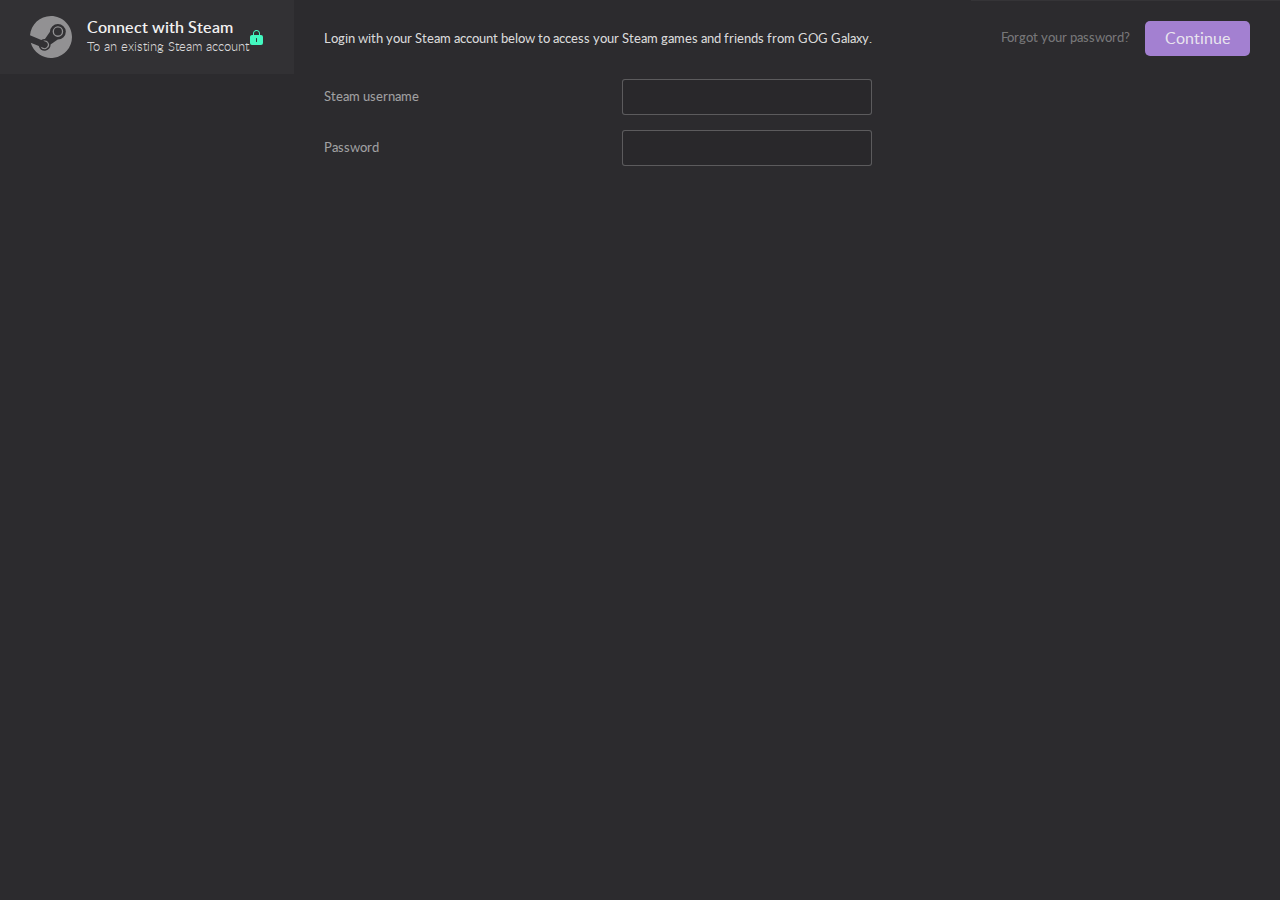
<file: src/custom_login/index.html>
<!DOCTYPE html>
<html lang="en">

<head>
    <meta charset="UTF-8">
    <meta name="viewport" content="width=device-width, initial-scale=1.0">
    <meta http-equiv="X-UA-Compatible" content="ie=edge">
    <link rel="stylesheet" href="css/style.css">
    <title>Connect with Steam</title>
</head>

<body>
    <div class="container">
        <header class="main-header">
            <div class="main-header__container">
                <img class="steam-logo-icon" src="img/icon-steam-logo.svg" alt="Steam logo">
                <div class="main-header__title">
                    <h1 class="title">Connect with Steam</h1>
                    <p class="subtitle">To an existing Steam account</p>
                </div>
            </div>
            <div class="main-header__container padlock-icon-container">
                <svg class="padlock-icon" xmlns="http://www.w3.org/2000/svg" viewBox="0 0 15 15">
                    <g fill-rule="evenodd">
                        <path d="M7.5 0c2 0 3.5 1.6 3.5 3.5V5h1a2 2 0 012 2v6a2 2 0 01-2 2H3a2 2 0 01-2-2V7c0-1.1.9-2 2-2h1V3.5C4 1.5 5.6 0 7.5 0zm0 8c-.2 0-.4.2-.5.4v3.1a.5.5 0 001 0v-3c0-.3-.2-.5-.5-.5zm0-7C6.2 1 5.1 2 5 3.3V5h5V3.5C10 2.2 9 1.1 7.7 1h-.2z"/>
                    </g>
                </svg>
                <span class="tooltip">GOG Galaxy does not hold your data. Your login and password will be sent as encrypted data to Steam servers.</span>
            </div>
        </header>
        <section class="main-content">
            <form id="main-form" class="main-form" action="/" method="GET">
                <fieldset id="loginFieldset" style="display: none;">
                    <legend>Login with your Steam account below to access your Steam games and friends from GOG Galaxy.</legend>
                    <div class="field-group">
                        <label for="step-1-username">Steam username</label>
                        <input class="basic-input login-input" type="text" id="step-1-username" name="username" disabled="disabled">
                    </div>
                    <div class="field-group">
                        <label for="step-1-password">Password</label>
                        <input class="basic-input login-input" type="password" id="step-1-password" name="password" disabled="disabled">
                    </div>
                </fieldset>
                <fieldset id="loginErrorFieldset" style="display: none;">
                    <legend>Login with your Steam account below to access your Steam games and friends from GOG Galaxy.</legend>
                    <div class="field-group">
                        <label for="step-2-username">Steam username</label>
                        <input class="basic-input login-input errored" type="text" id="step-2-username" name="username" disabled="disabled">
                    </div>
                    <div class="field-group relative">
                        <label for="step-2-password-errored">Password</label>
                        <input class="basic-input login-input errored" type="password" id="step-2-password-errored" name="password" disabled="disabled">
                        <div class="show-password"></div>
                    </div>
                    <p class="error-message">
                        <img src="img/icon-error.svg" alt="" class="error-icon"> You have entered your password or account name incorrectly. Please check your password and account name and try again.
                    </p>
                </fieldset>
                <fieldset id="steamGuardFieldset" style="display: none;">
                    <legend>Enter a special access code (Steam Guard) that was sent to your email address from Steam Support.</legend>
                    <div class="field-group field-group--no-justify">
                        <label for="step-1-code">Steam Guard code</label>
                        <input class="basic-input steam-guard-input" type="text" id="step-1-code" name="code" disabled="disabled">
                    </div>
                    <p class="resend-code">Haven’t received the email from Steam Support?
                        <a href="/two_factor_mail_finished?resend=True" class="resend-button">Resend it.</a>
                    </p>
                </fieldset>
                <fieldset id="steamGuardErrorFieldset" style="display: none;">
                    <legend>Enter a special access code (Steam Guard) that was sent to your email address from Steam Support.</legend>
                    <div class="field-group field-group--no-justify">
                        <label for="step-2-code">Steam Guard code</label>
                        <input class="basic-input steam-guard-input errored" type="text" id="step-2-code" name="code" disabled="disabled">
                    </div>
                    <p class="resend-code">Haven’t received the email from Steam Support?
                        <a href="/two_factor_mail_finished?resend=True" class="resend-button">Resend it.</a>
                    </p>
                    <p class="error-message error-message--centered">
                        <img src="img/icon-error.svg" alt="" class="error-icon"> Invalid code
                    </p>
                </fieldset>
                <fieldset id="steamAuthenticatorFieldset" style="display: none;">
                    <legend>As an additional security mesasure, you’ll need to enter the current Steam Guard code from the Steam
                        Mobile Authenticator on your phone.</legend>
                    <div class="field-group field-group--no-justify">
                        <label for="step-3-code">Steam Guard code</label>
                        <input class="basic-input steam-guard-input" type="text" id="step-3-code" name="code" disabled="disabled">
                    </div>
                </fieldset>
                <fieldset id="steamAuthenticatorErrorFieldset" style="display: none;">
                    <legend>As an additional security mesasure, you’ll need to enter the current Steam Guard code from the Steam
                        Mobile Authenticator on your phone.</legend>
                    <div class="field-group field-group--no-justify">
                        <label for="step-4-code">Steam Guard code</label>
                        <input class="basic-input steam-guard-input errored" type="text" id="step-4-code" name="code" disabled="disabled">
                    </div>
                    <p class="error-message error-message--centered">
                        <img src="img/icon-error.svg" alt="" class="error-icon"> Invalid code
                    </p>
                </fieldset>
            </form>
        </section>
        <footer class="main-footer">
            <div class="main-footer__container">
                <a class="forgot-password" href="https://help.steampowered.com/en/wizard/HelpWithLogin" target="_blank">Forgot your password?</a>
            </div>
            <div class="main-footer__container">
                <button class="basic-button main-footer__button main-footer__button--primary" type="submit" form="main-form">Continue</button>
            </div>
        </footer>
    </div>
    <script>
        // Toggling password visibility

        const toggleButton = document.querySelector(".show-password");
        const input = document.getElementById("step-2-password-errored");
        function togglePasswordVisibility() {
            if (input.type === "password") {
                input.type = "text";
            } else {
                input.type = "password"
            }
        }
        toggleButton.addEventListener("click", togglePasswordVisibility);

        // Handling urlParams, form actions and enabling inputs

        const urlParamsObj = {
            login: "?view=login",
            loginErrored: "?view=login?errored=true",
            steamGuard: "?view=steamguard",
            steamGuardResendCode: "?view=steamguard?resend=true",
            steamGuardErrored: "?view=steamguard?errored=true",
            steamGuardErroredResendCode: "?view=steamguard?errored=true?resend=true",
            steamAuthenticator: "?view=steamauthenticator",
            steamAuthenticatorErrored: "?view=steamauthenticator?errored=true"
        };

        const fieldSetsObj = {

            loginFieldSet: document.querySelector("#loginFieldset"),
            loginInputs: document.querySelectorAll("#loginFieldset input"),

            loginErrorFieldset: document.querySelector("#loginErrorFieldset"),
            loginErroredInputs: document.querySelectorAll("#loginErrorFieldset input"),

            steamGuardFieldSet: document.querySelector("#steamGuardFieldset"),
            steamGuardInputs: document.querySelectorAll("#steamGuardFieldset input"),

            steamGuardErrorFieldset: document.querySelector("#steamGuardErrorFieldset"),
            steamGuardErrorInputs: document.querySelectorAll("#steamGuardErrorFieldset input"),

            steamAuthenticatorFieldset: document.querySelector("#steamAuthenticatorFieldset"),
            steamAuthenticatorInputs: document.querySelectorAll("#steamAuthenticatorFieldset input"),

            steamAuthenticatorErrorFieldset: document.querySelector("#steamAuthenticatorErrorFieldset"),
            steamAuthenticatorErrorInputs: document.querySelectorAll("#steamAuthenticatorErrorFieldset input")

        }

        function handleEnablingInputs(inputs) {
            for (let i = 0; i < inputs.length; i++) {
                inputs[i].disabled = false;   
            }
        }

        function handleParamsAndFormAction() {
            const url = window.location.search;
            const formElement = document.querySelector("#main-form");
            const forgotPasswordButtonElement = document.querySelector(".forgot-password");

            switch (url) {
                case urlParamsObj.login:
                    fieldSetsObj.loginFieldSet.style.display = "block";
                    handleEnablingInputs(fieldSetsObj.loginInputs);
                    forgotPasswordButtonElement.style.display = "block";
                    formElement.action = "/login_finished";
                    break;
                case urlParamsObj.loginErrored:
                    fieldSetsObj.loginErrorFieldset.style.display = "block";
                    handleEnablingInputs(fieldSetsObj.loginErroredInputs);
                    forgotPasswordButtonElement.style.display = "block";
                    formElement.action = "/login_finished";
                    break;
                case urlParamsObj.steamGuard:
                    fieldSetsObj.steamGuardFieldSet.style.display = "block";
                    handleEnablingInputs(fieldSetsObj.steamGuardInputs);
                    formElement.action = "/two_factor_mail_finished";
                    break;
                case urlParamsObj.steamGuardErrored:
                    fieldSetsObj.steamGuardErrorFieldset.style.display = "block";
                    handleEnablingInputs(fieldSetsObj.steamGuardErrorInputs);
                    formElement.action = "/two_factor_mail_finished";
                    break;
                case urlParamsObj.steamGuardResendCode:
                    fieldSetsObj.steamGuardFieldSet.style.display = "block";
                    handleEnablingInputs(fieldSetsObj.steamGuardInputs);
                    formElement.action = "/two_factor_mail_finished";
                    break;
                case urlParamsObj.steamGuardErroredResendCode:
                    fieldSetsObj.steamGuardErrorFieldset.style.display = "block";
                    handleEnablingInputs(fieldSetsObj.steamGuardErrorInputs);
                    formElement.action = "/two_factor_mail_finished";
                    break;
                case urlParamsObj.steamAuthenticator:
                    fieldSetsObj.steamAuthenticatorFieldset.style.display = "block";
                    handleEnablingInputs(fieldSetsObj.steamAuthenticatorInputs);
                    formElement.action = "/two_factor_mobile_finished";
                    break;
                case urlParamsObj.steamAuthenticatorErrored:
                    fieldSetsObj.steamAuthenticatorErrorFieldset.style.display = "block";
                    handleEnablingInputs(fieldSetsObj.steamAuthenticatorErrorInputs);
                    formElement.action = "/two_factor_mobile_finished";
                    break;
                default: 
                    fieldSetsObj.loginFieldSet.style.display = "block";
                    handleEnablingInputs(fieldSetsObj.loginInputs);
                    forgotPasswordButtonElement.style.display = "block";
                    formElement.action = "/login_finished";
            }
        }
        window.addEventListener("load", handleParamsAndFormAction);
    </script>
</body>

</html>
</file>
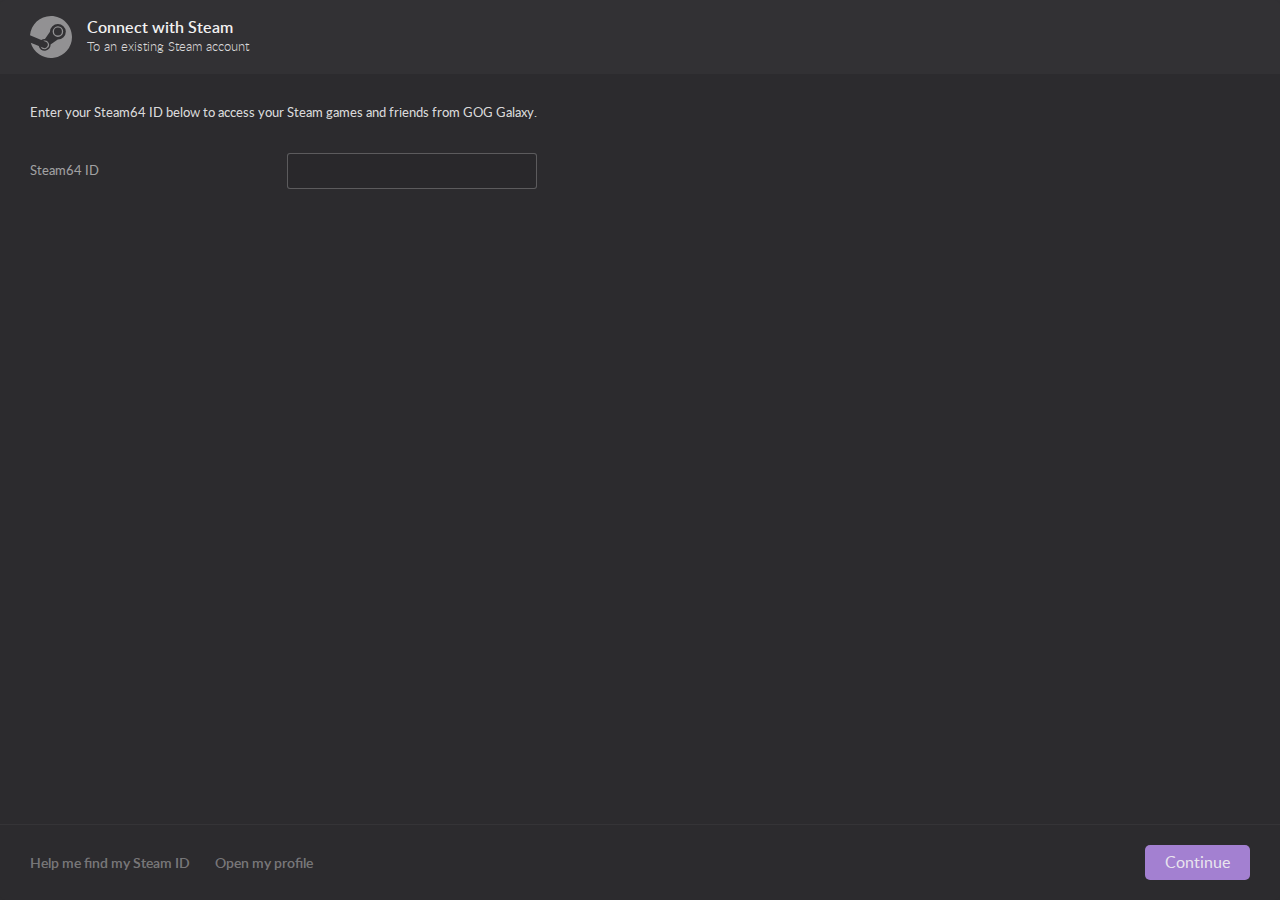
<file: src/public_profiles/custom_login/index.html>
<!DOCTYPE html>
<html lang="en">

<head>
    <meta charset="UTF-8">
    <meta name="viewport" content="width=device-width, initial-scale=1.0">
    <meta http-equiv="X-UA-Compatible" content="ie=edge">
    <link rel="stylesheet" href="../../commonWeb/css/common.css">
    <link rel="stylesheet" href="css/style.css">
    <title>Connect with Steam</title>
</head>

<body>
    <div class="container">
        <div class="content">
            <header class="main-header">
                <div class="main-header__container">
                    <img class="steam-logo-icon" src="../../commonWeb/img/icon-steam-logo.svg" alt="Steam logo">
                    <div class="main-header__title">
                        <h1 class="title">Connect with Steam</h1>
                        <p class="subtitle">To an existing Steam account</p>
                    </div>
                </div>
            </header>
            <section class="main-content">
                <form id="main-form" class="main-form" action="/" method="GET">
                    <fieldset id="loginFieldset" style="display: none;">
                        <legend>Enter your Steam64 ID below to access your Steam games and friends from GOG Galaxy.</legend>
                        <div class="field-group">
                            <label for="steam-id-login">Steam64 ID</label>
                            <input class="basic-input login-input" type="text" id="steam-id-login" name="steam_id" disabled="disabled">
                        </div>
                    </fieldset>
                    <fieldset id="loginErrorFieldset" style="display: none;">
                        <legend>Enter your Steam64 ID below to access your Steam games and friends from GOG Galaxy.</legend>
                        <div class="field-group">
                            <label for="steam-id-error">Steam64 ID</label>
                            <input class="basic-input login-input errored" type="text" id="steam-id-error" name="steam_id" disabled="disabled">
                        </div>
                        <p class="error-message">
                            <img src="../../commonWeb/img/icon-error.svg" alt="" class="error-icon"> Provided Steam64 ID is incorrect.
                        </p>
                    </fieldset>
                    <fieldset id="loginProfileDoesNotExistFieldset" style="display: none;">
                        <legend>Enter your Steam64 ID below to access your Steam games and friends from GOG Galaxy.</legend>
                        <div class="field-group">
                            <label for="steam-id-profile-does-not-exist">Steam64 ID</label>
                            <input class="basic-input login-input errored" type="text" id="steam-id-profile-does-not-exist" name="steam_id" disabled="disabled">
                        </div>
                        <p class="error-message">
                            <img src="../../commonWeb/img/icon-error.svg" alt="" class="error-icon"> Profile with provided Steam64 ID does not exist. Make sure that your provided ID is correct.
                        </p>
                    </fieldset>
                    <fieldset id="loginProfileIsNotPublicFieldset" style="display: none;">
                        <legend>Enter your Steam64 ID below to access your Steam games and friends from GOG Galaxy.</legend>
                        <div class="field-group">
                            <label for="steam-id-profile-is-not-public">Steam64 ID</label>
                            <input class="basic-input login-input errored" type="text" id="steam-id-profile-is-not-public" name="steam_id" disabled="disabled">
                        </div>
                        <p class="error-message">
                            <img src="../../commonWeb/img/icon-error.svg" alt="" class="error-icon"> Your Steam profile is not public.
                        </p>
                        <br>
                        <p>
                            <a class="steam-help" href="https://support.steampowered.com/kb_article.php?ref=4113-YUDH-6401&l=" target="_blank">How to change Steam profile privacy?</a>
                        </p>
                    </fieldset>
                </form>
            </section>
            <footer class="main-footer">
                <div class="main-footer__container">
                    <a class="steam-help" href="https://steamid.xyz/" target="_blank">Help me find my Steam ID</a>
                </div>
                <div class="main-footer__container main-footer__container--left">
                    <a class="steam-help" href="/open_in_default_browser?link=https://steamcommunity.com/login/home/?goto=%2Fmy%2Fprofile">Open my profile</a>
                </div>
                <div class="main-footer__container">
                    <button class="basic-button main-footer__button main-footer__button--primary" type="submit" form="main-form">Continue</button>
                </div>
            </footer>
        </div>
    </div>
    <script src="main.js"></script>
</body>

</html>
</file>
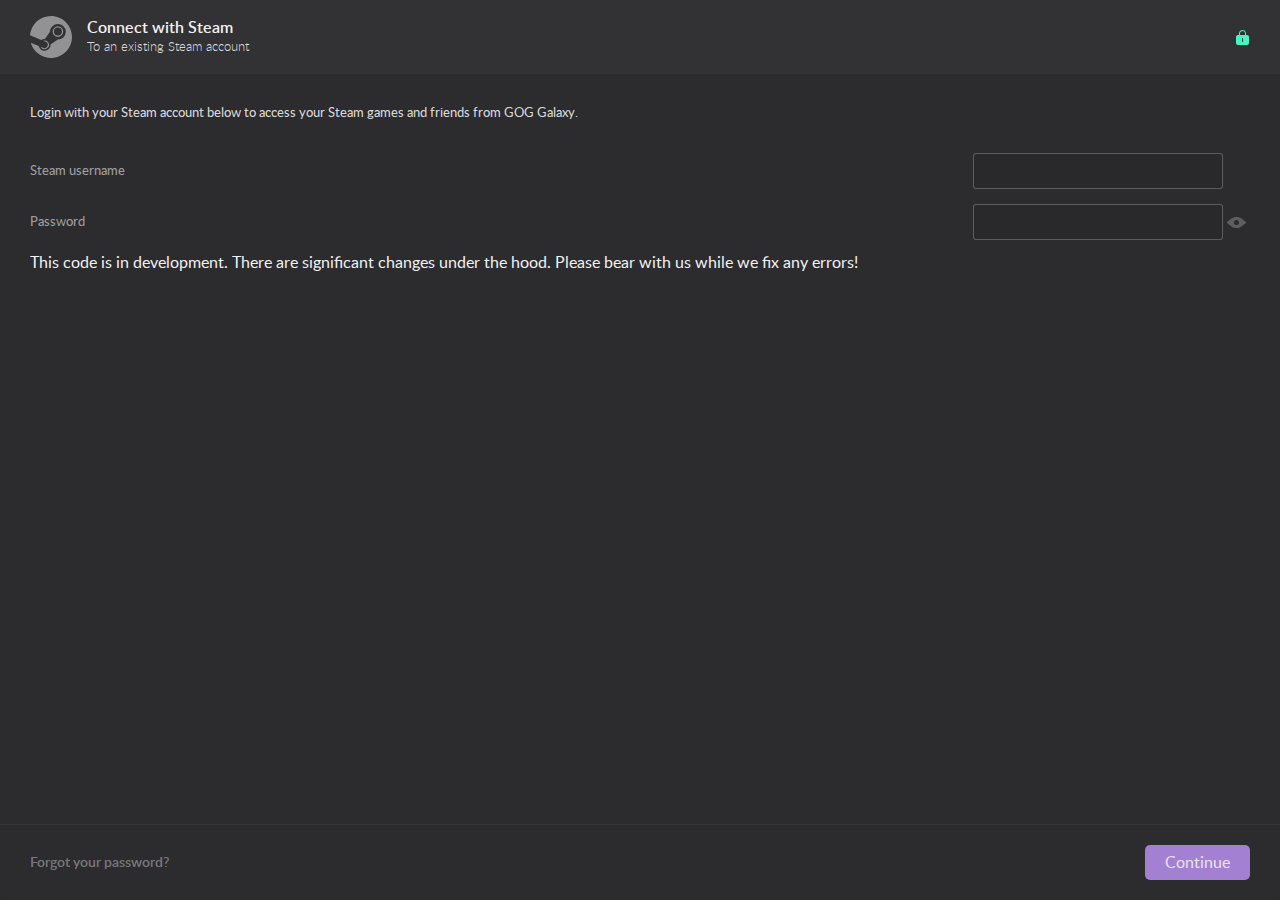
<file: src/steam_network/custom_login/index.html>
<!DOCTYPE html>
<html lang="en">

<head>
	<meta charset="UTF-8">
	<meta name="viewport" content="width=device-width, initial-scale=1.0">
	<meta http-equiv="X-UA-Compatible" content="ie=edge">
	<link rel="stylesheet" href="../../commonWeb/css/common.css">
	<link rel="stylesheet" href="css/style.css">
	<title>Connect with Steam</title>
</head>

<body>
	<div class="container">
		<header class="main-header">
			<div class="main-header__container">
				<img class="steam-logo-icon" src="../../commonWeb/img/icon-steam-logo.svg" alt="Steam logo">
				<div class="main-header__title">
					<h1 class="title">Connect with Steam</h1>
					<p class="subtitle">To an existing Steam account</p>
				</div>
			</div>
			<div class="main-header__container padlock-icon-container">
				<svg class="padlock-icon" xmlns="http://www.w3.org/2000/svg" viewBox="0 0 15 15">
					<g fill-rule="evenodd">
						<path d="M7.5 0c2 0 3.5 1.6 3.5 3.5V5h1a2 2 0 012 2v6a2 2 0 01-2 2H3a2 2 0 01-2-2V7c0-1.1.9-2 2-2h1V3.5C4 1.5 5.6 0 7.5 0zm0 8c-.2 0-.4.2-.5.4v3.1a.5.5 0 001 0v-3c0-.3-.2-.5-.5-.5zm0-7C6.2 1 5.1 2 5 3.3V5h5V3.5C10 2.2 9 1.1 7.7 1h-.2z"/>
					</g>
				</svg>
				<span class="tooltip padlock-tooltip">GOG Galaxy does not hold your data. Your login and password will be sent as encrypted data to Steam servers.</span>
			</div>
		</header>
		<main class="main-content" style="display:flex; flex-direction:column">
			<form id="main-form" class="main-form" action="/" method="GET">
				<fieldset id="getLoginInfo" style="display: none;">
					<legend>Login with your Steam account below to access your Steam games and friends from GOG Galaxy.</legend>
					<div class="field-group">
						<label for="step-1-username">Steam username</label>
						<input class="basic-input login-input" type="text" id="step-1-username" name="username" disabled="disabled">
					</div>
					<div class="field-group">
						<label for="step-1-password">Password</label>
						<div class="password-forgot-holder">
							<input class="basic-input login-input" type="password" id="step-1-password" name="password" disabled="disabled">
							<div class="show-password">
								<span class="tooltip password-tooltip">Show password</span>
							</div>
						</div>
					</div>
					<p class="error-message error-message--start no-error" id="bad-password">
						<img src="../../commonWeb/img/icon-error.svg" alt="" class="error-icon error-icon--aligned-top" /> You have entered your username or password incorrectly. Please check your username and password and try again.
					</p>
					<p class="error-message error-message--start no-error" id="steamguard-expired">
						<img src="../../commonWeb/img/icon-error.svg" alt="" class="error-icon error-icon--aligned-top" /> Steam Guard expired. Please log in again. 
					</p>
				</fieldset>
				<fieldset id="steamGuardEmail" style="display:none;">
					<legend>Enter a special access code (Steam Guard) that was sent to your email address from Steam Support.</legend>
					<div class="field-group field-group--no-justify">
						<label for="step-1-code">Steam Guard code</label>
						<input class="basic-input steam-guard-input" type="text" id="step-1-code" name="code" disabled="disabled">
					</div>
					<p class="resend-code">
						If you are logging in again after a time-out, the previous code may still be valid. If you do not receive a code within a minute or two, try that instead. 
						Steam has also changed how Steam Guard works. You can no longer ask to resend a code. For more information,
						<a href="https://help.steampowered.com/en/wizard/HelpWithSteamGuardCode" class="resend-button" target="_blank">see Steam's documentation</a>
					</p>
					<p class="error-message error-message--centered no-error">
						<img src="../../commonWeb/img/icon-error.svg" alt="" class="error-icon"> Invalid code
					</p>
				</fieldset>
				<fieldset id="steamGuardPhone" style="display:none;">
					<legend>
						As an additional security measure, you’ll need to enter the current Steam Guard code from the Steam
						Mobile Authenticator on your phone.
					</legend>
					<div class="field-group field-group--no-justify">
						<label for="step-4-code">Steam Guard code</label>
						<input class="basic-input steam-guard-input errored" type="text" id="step-4-code" name="code" disabled="disabled">
					</div>
					<p class="error-message error-message--centered no-error">
						<img src="../../commonWeb/img/icon-error.svg" alt="" class="error-icon"> Invalid code
					</p>
				</fieldset>
				<fieldset id="steamGuardConfirm" style="display:none;">
					<legend>
						As an additional security measure, you’ll need to confirm the login attempt in the Steam
						Mobile Authenticator on your phone.
						<br /><br />
						Continue this dialog once you completed the authentication on your phone.
					</legend>
					<div class="fallback-helper no-fallback"><a id="fallback-tag" href="#">placeholder</a></div>
					<p class="error-message error-message--centered no-error">
						<img src="../../commonWeb/img/icon-error.svg" alt="" class="error-icon"> Confirmation failed
					</p>
				</fieldset>
			</form>
			<p>This code is in development. There are significant changes under the hood. Please bear with us while we fix any errors!</p>
		</main>
		<footer class="main-footer">
			<div class="main-footer__container">
				<a class="forgot-password" href="https://help.steampowered.com/en/wizard/HelpWithLogin" target="_blank">Forgot your password?</a>
			</div>
			<div class="main-footer__container" id="actionButtons">
				<button class="basic-button main-footer__button main-footer__button--primary" type="submit" form="main-form">Continue</button>
			</div>
		</footer>
	</div>
	<script>
		// Determining user's system

		function getOs() 
		{
			let osClassName = "";

			if (navigator.userAgent.toLowerCase().includes("win")) osClassName = "windows";
			if (navigator.userAgent.toLowerCase().includes("osx")) osClassName = "macOs";
			
			document.querySelector("body").classList.add(osClassName);
		}

		// Toggling password visibility

		const toggleButton = document.querySelector(".show-password");
		const actionButtonsSelector = document.querySelector("#actionButtons");
		const input = document.getElementById("step-1-password");

		function togglePasswordVisibility() 
		{
			if (input.type === "password") 
			{
				input.type = "text";
			} 
			else 
			{
				input.type = "password"
			}
		}
		toggleButton.addEventListener("click", togglePasswordVisibility);

		// Handling urlParams, form actions and enabling inputs

		const viewLookup = {
			login: "login",
			steamGuard: "steamguard",
			steamAuthenticator: "steamauthenticator",
			steamAuthenticatorConfirm: "steamauthenticator_confirm",
		};

		//HtmlElements that deal with errors are hidden by default, using the no-error class. Therefore, we can simply query the no-error class to get all our errors. 
		//It may be smart to give errors a common class so we could differentiate between hidden errors and displayed ones, but as of this writing that's not necessary.
		const fieldSetsObj = {
			loginFieldSet: document.querySelector("#getLoginInfo"),
			loginInputs: document.querySelectorAll("#getLoginInfo input"),
			loginError: document.querySelectorAll("#getLoginInfo .no-error"),

			steamGuardFieldSet: document.querySelector("#steamGuardEmail"),
			steamGuardInputs: document.querySelectorAll("#steamGuardEmail input"),
			steamGuardError: document.querySelectorAll("#steamGuardEmail .no-error"),

			steamAuthenticatorFieldset: document.querySelector("#steamGuardPhone"),
			steamAuthenticatorInputs: document.querySelectorAll("#steamGuardPhone input"),
			steamAuthenticatorError: document.querySelectorAll("#steamGuardPhone .no-error"),

			steamAuthenticatorConfirmFieldset: document.querySelector("#steamGuardConfirm"),
			steamAuthenticatorConfirmInputs: document.querySelectorAll("#steamGuardConfirm input"),
			steamAuthenticatorConfirmError: document.querySelectorAll("#steamGuardConfirm .no-error"),
		}

		function handleEnablingInputs(inputs) 
		{
			for (let input of inputs) 
			{
				input.disabled = false;
			}
		}

		function handleParamsAndForms()
		{
			const urlParams = new URLSearchParams(window.location.search)
			const formElement = document.querySelector("#main-form");
			const forgotPasswordButtonElement = document.querySelector(".forgot-password");

			//display the proper form content
			let view = urlParams.get("view");
			let errored = urlParams.get("errored") == 'true';
			let act, loc, inp, err = null;

			switch (view)
			{
				
				case viewLookup.steamGuard:
					loc = fieldSetsObj.steamGuardFieldSet;
					inp = fieldSetsObj.steamGuardInputs;
					act = "/two_factor_mail_finished";
					err = errored ? fieldSetsObj.steamGuardError : null;
					break;
				case viewLookup.steamAuthenticator:
					loc = fieldSetsObj.steamAuthenticatorFieldset;
					inp = fieldSetsObj.steamAuthenticatorInputs;
					act = "/two_factor_mobile_finished";
					err = errored ? fieldSetsObj.steamAuthenticatorError : null;
					break;
				case viewLookup.steamAuthenticatorConfirm:
					loc = fieldSetsObj.steamAuthenticatorConfirmFieldset;
					inp = fieldSetsObj.steamAuthenticatorConfirmInputs;
					act = "/two_factor_confirm_finished";
					err = errored ? fieldSetsObj.steamAuthenticatorConfirmError : null;
					break;
				case viewLookup.login:
				default:
					loc = fieldSetsObj.loginFieldSet;
					inp = fieldSetsObj.loginInputs;
					act = "/login_finished";
					err = errored ? fieldSetsObj.loginError : null;
					forgotPasswordButtonElement.style.display = "block";
					break;
			}

			if (view == viewLookup.login && errored)
			{
				document.querySelector(".main-footer").classList.add("not-sticky");
			}

			formElement.action = act;
			handleEnablingInputs(inp);

			//if we have set err, un-hide all the error members. 
			if (err)
			{
				for (let k = 0; k < err.length; k++)
				{
					err[k].classList.remove("no-error");
				}
			}

			loc.style.display = "block";

			if (view == viewLookup.steamAuthenticatorConfirm)
			{
				let fallbackMeth = urlParams.get("fallbackMethod");
				let fallbackStr = urlParams.get("fallbackMsg");
				if (fallbackMeth) 
				{
					let fallbackTag = document.getElementById("fallback-tag");
					let fallbackHolder = document.getElementsByClassName("fallback-helper no-fallback");

					let curr_href = new URL(window.location.href);

					curr_href.searchParams.set('view', fallbackMeth);
					curr_href.searchParams.set('view-msg', fallbackStr);
					console.log(curr_href.href)
					fallbackTag.href = curr_href.href;

					let niceText = "Use a fallback (unknown). Well, this is unexpected.";
					if (fallbackMeth == viewLookup.steamGuard)
					{
						niceText = "Enter a Steam Guard code using email instead";
					}
					else if (fallbackMeth = viewLookup.steamAuthenticator)
					{
						niceText = "Enter a Steam Guard mobile code instead";
					}
					fallbackTag.innerHTML = niceText

					for (let x = 0; x < fallbackHolder.length; x++)
					{
						fallbackHolder[x].classList.remove("no-fallback");
					}
				}
			}

			if (view == viewLookup.login && err)
			{
				let badPass = document.getElementById("bad-password");
				let expiredError = document.getElementById("steamguard-expired");
				let expired = urlParams.get("expired");
				if (expired == "true")
				{
					expiredError.classList.remove("no-error");
					if (!badPass.classList.contains("no-error"))
					{
						badPass.classList.add("no-error");
					}
				}
				else
				{
					badPass.classList.remove("no-error");
					if (!expiredError.classList.contains("no-error"))
					{
						expiredError.classList.add("no-error");
					}
				}
			}
		}

		window.addEventListener("load", handleParamsAndForms);
		window.addEventListener("load", getOs);
	</script>
</body>

</html>
</file>
<file: src/public_profiles/custom_login/css/style.css>
/* CONTAINERS */

html, body {
    height: 100%;
}

.container {
    display: flex;
    height: 100%;
    width: 100%;
}

.content {
    display: flex;
    flex-flow: column;
    background: #2c2b2e;
    border-radius: 5px;
    width: 100%;
    height: 100%;
}
</file>
<file: src/steam_network/custom_login/css/style.css>
/* WINDOWS SCROLLBARS */
.no-error, .no-fallback {
	display: none;
}

body.windows::-webkit-scrollbar {
    width: 12px;
    height: 12px;
}

body.windows::-webkit-scrollbar-track {
    border: 0;
    background-color: transparent;
}

body.windows::-webkit-scrollbar-thumb {
    background-clip: padding-box;
    background-color: rgb(242, 242, 242, 0.3);
    border-top: 4px solid transparent;
    border-bottom: 4px solid transparent;
    border-left: 4px solid transparent;
    border-right: 4px solid transparent;
    border-radius: 12px;
    min-height: 33px;
}

body.windows::-webkit-scrollbar-thumb:hover, ::-webkit-scrollbar-thumb:active {
    background-color: rgba(242, 242, 242, 0.5);
    border-left-width: 3px;
    border-right-width: 3px;
}

body.windows::-webkit-scrollbar-button,
body.windows::-webkit-scrollbar-track-piece,
body.windows::-webkit-scrollbar-corner,
body.windows::-webkit-resizer {
    display: none;
}

/* CONTAINERS */

.container {
    position: absolute;
    background: #2c2b2e;
    border-radius: 5px;
    width: 100%;
    height: 100%;
}

/* FORM */

.main-form legend.prompt-legend {
    margin-bottom: 15px;
}

.main-form legend.centered {
    display: flex;
    align-items: center;
}

/* COMMONS */

.padlock-tooltip {
    left: -248px;
    top: 10px;
    height: 68px;
    width: 256px;
}

.padlock-icon-container {
    position: relative;
    cursor: pointer;
}

.padlock-icon-container:hover .padlock-tooltip {
    visibility: visible;
}

#step-1-username {
	margin-right: 27px; /*19+4+4. We need to match the show password button*/
}

.password-forgot-holder {
	display:flex; 
	flex-direction:row;
}

.password-tooltip {
	left: -100px;
	top: 25px;
	height: 35px;
	width: 118px;
	position: relative;
}

.show-password {
	background: url('../../../commonWeb/img/icon-show.svg');
	background-repeat: no-repeat;
	background-position: center;
	width: 19px;
	margin: 0px 4px;
	cursor: pointer;
}

.show-password:hover .password-tooltip {
    visibility: visible;
}

.note {
    display: flex;
    color: rgba(242, 242, 242, 0.4);
    font-size: 13px;
    margin-top: 20px;
    line-height: 20px;
}

.note:before {
    content: 'i';
    display: flex;
    align-items: center;
    justify-content: center;
    color: rgb(242, 242, 242);
    font-weight: 600;
    font-size: 10px;
    min-height: 15px;
    min-width: 15px;
    height: 15px;
    width: 15px;
    background: rgba(242, 242, 242, 0.1);
    border-radius: 50%;
    margin-right: 10px;
    margin-top: 4px;
}

.read-more, .read-more:visited, .read-more:active {
    display: inline;
    color: rgba(242, 242, 242, 0.4);
}

.read-more:hover {
    color: rgba(242, 242, 242, 0.7);
    transition: color .2s ease;
}

.warning {
    color: rgb(255, 184, 60);
    font-size: 14px;
    font-weight: 600;
}

.prompt-text {
    font-size: 13px;
    line-height: 20px;
    color: rgb(242, 242, 242);
}

.prompt-text:not(:last-child) {
    padding-bottom: 20px;
}

.learn-how, .learn-how:visited, .learn-how:active {
    color: rgb(242, 242, 242);
}

/* INPUTS */

.steam-guard-input {
    height: 50px;
    width: 190px;
    font-size: 36px;
    text-transform: uppercase;
    margin-left: 40px;
}
</file>
<file: src/custom_login/css/style.css>
/* http://meyerweb.com/eric/tools/css/reset/ 
   v2.0 | 20110126
   License: none (public domain)
*/

html, body, div, span, applet, object, iframe,
h1, h2, h3, h4, h5, h6, p, blockquote, pre,
a, abbr, acronym, address, big, cite, code,
del, dfn, em, img, ins, kbd, q, s, samp,
small, strike, strong, sub, sup, tt, var,
b, u, i, center,
dl, dt, dd, ol, ul, li,
fieldset, form, label, legend,
table, caption, tbody, tfoot, thead, tr, th, td,
article, aside, canvas, details, embed, 
figure, figcaption, footer, header, hgroup, 
menu, nav, output, ruby, section, summary,
time, mark, audio, video {
	margin: 0;
	padding: 0;
	border: 0;
	font-size: 100%;
	font: inherit;
	vertical-align: baseline;
}
/* HTML5 display-role reset for older browsers */
article, aside, details, figcaption, figure, 
footer, header, hgroup, menu, nav, section {
	display: block;
}
body {
	line-height: 1;
}
ol, ul {
	list-style: none;
}
blockquote, q {
	quotes: none;
}
blockquote:before, blockquote:after,
q:before, q:after {
	content: '';
	content: none;
}
table {
	border-collapse: collapse;
	border-spacing: 0;
}

*, *:before, *:after {
    box-sizing: border-box;
}

/* FONT */

/* FILES WERE CONVERTED BY FONTSQUIRREL (https://www.fontsquirrel.com/tools/webfont-generator) 
TO REDUCE SIZE. IF YOU HAVE ANY PROBLEMS WITH MISSING CHARS THEN INCLUDE ORIGINAL FONT FILES
*/

@font-face {
    font-family: "LatoWeb";
    font-weight: 400;
    font-style: normal;
    font-display: block;
    src: url("../fonts/LatoWeb/LatoWeb-Regular.ttf") format("truetype");
}

@font-face {
    font-family: "LatoWeb";
    font-weight: 300;
    font-style: normal;
    font-display: block;
    src: url("../fonts/LatoWeb/LatoWeb-Light.ttf") format("truetype");
}

@font-face {
    font-family: "LatoWeb";
    font-weight: 600;
    font-style: normal;
    font-display: block;
    src: url("../fonts/LatoWeb/LatoWeb-Semibold.ttf") format("truetype");
}

/* CONTAINERS */

html, body {
    height: 100%;
}

body {
    font-family: "LatoWeb", sans-serif;
    font-size: 16px;
    color: #f2f2f2;
    background: #2c2b2e;
}

.container {
    display: flex;
    height: 100%;
    width: 100%;
}

.content {
    display: flex;
    flex-flow: column;
    background: #2c2b2e;
    border-radius: 5px;
    width: 100%;
    height: 100%;
}

.main-header {
    height: 74px;
    display: flex;
    justify-content: space-between;
    align-items: center;
    padding: 16px 30px;
    background: rgba(255, 255, 255, .03);
}

.main-header__container {
    display: flex;
    align-items: center;
}

.main-content {
    padding: 30px;
    height: 269px;
    display: flex;
    flex-grow: 1;
}

.main-footer {
    height: 76px;
    display: flex;
    justify-content: space-between;
    align-items: center;
    padding: 21px 30px;
    border-top: 1px solid rgba(242, 242, 242, 0.05);
}

/* BUTTONS */

.basic-button {
    font-family: "LatoWeb", sans-serif;
}

.main-footer__button {
    width: 105px;
    height: 35px;
    border: 1px solid rgba(255, 255, 255, 0.3);
    border-radius: 5px;
    color: rgba(242, 242, 242, 0.9);
    background: none;
    font-size: 14px;
}

.main-footer__button--primary {
    background: rgb(163, 128, 209);
    border: 0;
    margin-left: 15px;
    font-size: 16px;
}

.forgot-password {
    display: none;
}

.forgot-password, .forgot-password:visited, .forgot-password:active {
    color: rgba(242, 242, 242, 0.4);
    text-decoration: none;
    font-size: 13px;
    transition: color .2s ease;
}

.forgot-password:hover {
    color: rgba(242, 242, 242, 0.7);
    transition: color .2s ease;
}

.resend-button, .resend-button:visited, .resend-button:active {
    color: #a380d1;
}

/* ICONS */

.steam-logo-icon {
    height: 42px;
    width: 42px;
    margin-right: 15px;
}

.padlock-icon {
    height: 15px;
    width: 15px;
    fill: #43f8c0;
    transition: color .2s ease;
}

.padlock-icon:hover {
    fill: #75fad1;
    transition: color .2s ease;
}

.error-icon {
    margin-right: 10px;
}

/* FORM */

.main-form legend {
    font-size: 13px;
    margin-bottom: 30px;
    color: rgba(242, 242, 242, 0.9);
    line-height: 19px;
}

.field-group {
    display: flex;
    align-items: center;
    justify-content: space-between;
    margin-bottom: 15px;
}

.field-group--no-justify {
    justify-content: unset;
}

.field-group.relative {
    position: relative;
}

.main-form label {
    font-size: 13px;
    color: rgba(242, 242, 242, .6);
}

/* INPUTS */

.basic-input {
    border: 1px solid rgba(242, 242, 242, 0.25);
    border-radius: 3px;
    background: rgba(0, 0, 0, 0.05);
    color: #f2f2f2;
    padding-left: 15px;
    font-family: "LatoWeb", sans-serif;
    font-size: 13px;
}

.basic-input:focus {
    outline: 0 none;
    border: 1px solid #a380d1;
}

@-webkit-keyframes autofill {
    0%,100% {
        color: #f2f2f2;
        background: transparent;
    }
}

.basic-input:-webkit-autofill {
    -webkit-animation-delay: 1s;
    -webkit-animation-name: autofill;
    -webkit-animation-fill-mode: both;
}

.basic-input::-webkit-credentials-auto-fill-button {
    background-color: white;
    margin-right: 10px;
}

.basic-input.errored {
    outline: 0 none;
    border: 1px solid #f74638;
}

.basic-input.errored:focus {
    outline: 0 none;
    border: 1px solid #a380d1;
}

.login-input {
    width: 250px;
    height: 36px;
}

.steam-guard-input {
    height: 50px;
    width: 190px;
    font-size: 36px;
    text-transform: uppercase;
    margin-left: 40px;
}

/* COMMONS */

.title {
    font-weight: 600;
}

.subtitle {
    font-size: 13px;
    padding-top: 5px;
    font-weight: 300;
    color: rgba(242, 242, 242, 0.9);
}

.show-password {
    position: absolute;
    width: 40px;
    height: calc(100% - 4px);
    right: 2px;
    background: #2a282c;
}

.show-password:after {
    position: absolute;
    content: '';
    width: 19px;
    left: 10px;
    height: 11px;
    top: 50%;
    transform: translateY(-50%);
    background: url('../img/icon-show.svg');
    cursor: pointer;
}

.error-message {
    display: flex;
    align-items: end;
    font-size: 13px;
    line-height: 19px;
    color: #f74638;
}

.error-message--centered {
    align-items: center;
}

.resend-code {
    font-size: 13px;
    color: #f2f2f2;
    margin-top: 25px;
    margin-bottom: 30px;
    color: rgba(242, 242, 242, 0.9);
}

.padlock-icon-container {
    position: relative;
    cursor: pointer;
}

.tooltip {
    visibility: hidden;
    position: absolute;
    left: -248px;
    top: 10px;
    font-size: 13px;
    display: flex;
    justify-content: center;
    align-items: center;
    font-weight: 300;
    height: 68px;
    width: 256px;
    background: #2c2b2e;
    border-radius: 3px;
    box-shadow: 0px 2px 10px 0px rgba(0, 0, 0, 0.3);
    padding: 10px 15px;
    line-height: 15px;
}

.padlock-icon-container:hover .tooltip {
    visibility: visible;
}
</file>
<file: src/commonWeb/css/common.css>
/* http://meyerweb.com/eric/tools/css/reset/ 
   v2.0 | 20110126
   License: none (public domain)
*/

html, body, div, span, applet, object, iframe,
h1, h2, h3, h4, h5, h6, p, blockquote, pre,
a, abbr, acronym, address, big, cite, code,
del, dfn, em, img, ins, kbd, q, s, samp,
small, strike, strong, sub, sup, tt, var,
b, u, i, center,
dl, dt, dd, ol, ul, li,
fieldset, form, label, legend,
table, caption, tbody, tfoot, thead, tr, th, td,
article, aside, canvas, details, embed, 
figure, figcaption, footer, header, hgroup, 
menu, nav, output, ruby, section, summary,
time, mark, audio, video {
	margin: 0;
	padding: 0;
	border: 0;
	font-size: 100%;
	font: inherit;
	vertical-align: baseline;
}
/* HTML5 display-role reset for older browsers */
article, aside, details, figcaption, figure, 
footer, header, hgroup, menu, nav, section {
	display: block;
}
body {
	line-height: 1;
}
ol, ul {
	list-style: none;
}
blockquote, q {
	quotes: none;
}
blockquote:before, blockquote:after,
q:before, q:after {
	content: '';
	content: none;
}
table {
	border-collapse: collapse;
	border-spacing: 0;
}

*, *:before, *:after {
    box-sizing: border-box;
}

/* FONT */

/* FILES WERE CONVERTED BY FONTSQUIRREL (https://www.fontsquirrel.com/tools/webfont-generator) 
TO REDUCE SIZE. IF YOU HAVE ANY PROBLEMS WITH MISSING CHARS THEN INCLUDE ORIGINAL FONT FILES
*/

@font-face {
    font-family: "LatoWeb";
    font-weight: 400;
    font-style: normal;
    font-display: block;
    src: url("../fonts/LatoWeb/LatoWeb-Regular.ttf") format("truetype");
}

@font-face {
    font-family: "LatoWeb";
    font-weight: 300;
    font-style: normal;
    font-display: block;
    src: url("../fonts/LatoWeb/LatoWeb-Light.ttf") format("truetype");
}

@font-face {
    font-family: "LatoWeb";
    font-weight: 600;
    font-style: normal;
    font-display: block;
    src: url("../fonts/LatoWeb/LatoWeb-Semibold.ttf") format("truetype");
}

/* CONTAINERS */

body {
    font-family: "LatoWeb", sans-serif;
    font-size: 16px;
    color: #f2f2f2;
    background: #2c2b2e;
}

.main-content {
    padding: 30px;
    min-height: 269px;
    display: flex;
    flex-grow: 1;
}

.main-header {
    height: 74px;
    display: flex;
    justify-content: space-between;
    align-items: center;
    padding: 16px 30px;
    background: rgba(255, 255, 255, .03);
}

.main-header__container {
    display: flex;
    align-items: center;
}

.main-footer {
    position: absolute;
    bottom: 0;
    width: 100%;
    height: 76px;
    display: flex;
    justify-content: space-between;
    align-items: center;
    padding: 21px 30px;
    border-top: 1px solid rgba(242, 242, 242, 0.05);
}

.main-footer__container--left {
    margin-right: auto;
    margin-left: 25px;
}

@media (max-height: 380px) {
    .main-footer {
        position: unset;
        bottom: unset;
        width: unset;
    }
}

.main-footer.not-sticky {
    position: unset;
    bottom: unset;
    width: unset;
}

@media (min-height: 490px) {
    .main-footer.not-sticky {
        position: absolute;
        bottom: 0;
        width: 100%;
    }
}

/* BUTTONS */

.basic-button {
    font-family: "LatoWeb", sans-serif;
}

.forgot-password {
    display: none;
}

.resend-button, .resend-button:visited, .resend-button:active {
    color: #a380d1;
}

.main-footer__button {
    width: 105px;
    height: 35px;
    border: 1px solid rgba(255, 255, 255, 0.3);
    border-radius: 5px;
    color: rgba(242, 242, 242, 0.9);
    background: none;
    font-size: 14px;
    cursor: pointer;
    transition: border .2s ease;
    vertical-align: middle;
}

.main-footer__button--primary {
    background-color: rgb(163, 128, 209);
    border: 0;
    margin-left: 15px;
    font-size: 16px;
    transition: background-color .2s ease;
}

.main-footer__button--primary:hover {
    background-color: rgb(176, 146, 216);
    transition: background-color .2s ease;
}

.main-footer__button--secondary:hover {
    border: 1px solid rgba(242, 242, 242, .6);
    transition: border .2s ease;
}

.steam-help {
    white-space: nowrap;
}

.forgot-password, .forgot-password:visited, .forgot-password:active, .steam-help, .steam-help:visited, .steam-help:active {
    color: rgba(242, 242, 242, 0.4);
    text-decoration: none;
    font-size: 14px;
    font-weight: 600;
    transition: color .2s ease;
}

.forgot-password:hover, .steam-help:hover {
    color: rgba(242, 242, 242, 0.7);
    transition: color .2s ease;
}

/* ICONS */

.steam-logo-icon {
    height: 42px;
    width: 42px;
    margin-right: 15px;
}

.padlock-icon {
    height: 15px;
    width: 15px;
    fill: #43f8c0;
    transition: color .2s ease;
}

.padlock-icon:hover {
    fill: #75fad1;
    transition: color .2s ease;
}

.error-icon {
    margin-right: 10px;
}

.error-icon--aligned-top {
    margin-top: 3px;
}

/* FORM */

.main-form legend {
    font-size: 13px;
    margin-bottom: 30px;
    color: rgba(242, 242, 242, 0.9);
    line-height: 19px;
}

.field-group {
    display: flex;
    align-items: center;
    justify-content: space-between;
    margin-bottom: 15px;
}

.field-group--no-justify {
    justify-content: unset;
}

.field-group.relative {
    position: relative;
}

.main-form label {
    font-size: 13px;
    color: rgba(242, 242, 242, .6);
}

/* INPUTS */

.basic-input {
    border: 1px solid rgba(242, 242, 242, 0.25);
    border-radius: 3px;
    background: rgba(0, 0, 0, 0.05);
    color: #f2f2f2;
    padding-left: 15px;
    font-family: "LatoWeb", sans-serif;
    font-size: 13px;
    transition: border .2s ease;
}

.basic-input:focus {
    outline: 0 none;
    border: 1px solid #a380d1;
}

.basic-input:hover {
    border: 1px solid rgba(242, 242, 242, 0.5);
    transition: border .2s ease;
}

.basic-input:focus:hover {
    border: 1px solid #a380d1;
}

@-webkit-keyframes autofill {
    0%,100% {
        color: #f2f2f2;
        background: transparent;
    }
}

.basic-input:-webkit-autofill {
    -webkit-animation-delay: 1s;
    -webkit-animation-name: autofill;
    -webkit-animation-fill-mode: both;
}

.basic-input::-webkit-credentials-auto-fill-button {
    background-color: white;
    margin-right: 10px;
}

.basic-input.errored {
    outline: 0 none;
    border: 1px solid #f74638;
}

.basic-input.errored:focus {
    outline: 0 none;
    border: 1px solid #a380d1;
}

.login-input {
    width: 250px;
    height: 36px;
}

/* COMMONS */

.title {
    font-weight: 600;
}

.subtitle {
    font-size: 13px;
    padding-top: 5px;
    font-weight: 300;
    color: rgba(242, 242, 242, 0.9);
}

.error-message {
    display: flex;
    align-items: end;
    font-size: 13px;
    line-height: 19px;
    font-weight: 700;
    color: rgb(255, 94, 81);
}

.error-message--centered {
    align-items: center;
}

.error-message--start {
    align-items: start;
}

.resend-code {
    font-size: 13px;
    color: #f2f2f2;
    margin-top: 25px;
    margin-bottom: 30px;
    color: rgba(242, 242, 242, 0.9);
}

.tooltip {
    visibility: hidden;
    position: absolute;
    font-size: 13px;
    display: flex;
    justify-content: center;
    align-items: center;
    font-weight: 300;
    background: #2c2b2e;
    border-radius: 3px;
    box-shadow: 0px 2px 10px 0px rgba(0, 0, 0, 0.3);
    padding: 10px 15px;
    line-height: 15px;
}
</file>
